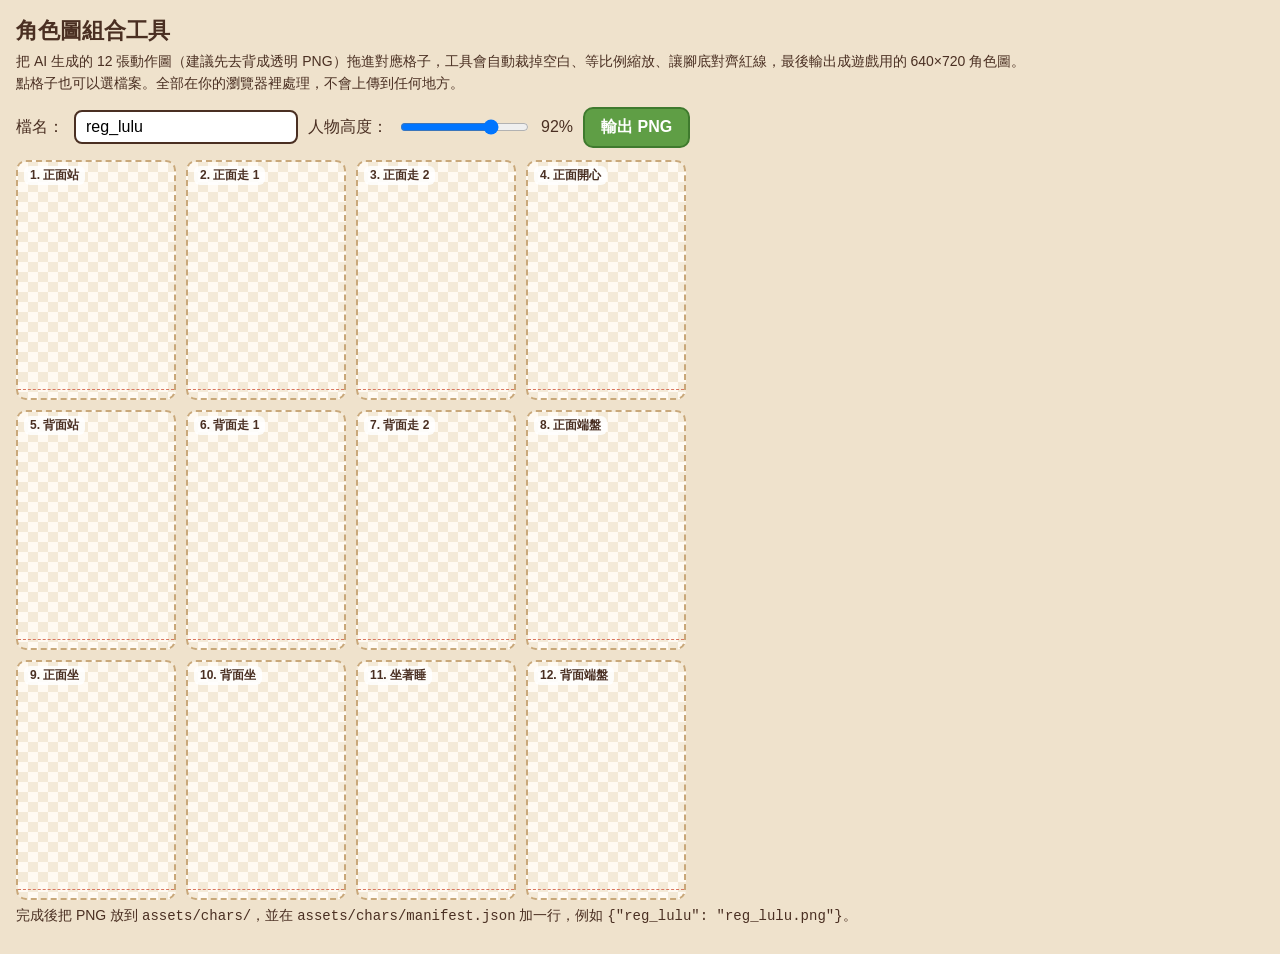
<file: tools/sheet.html>
<!doctype html>
<html lang="zh-Hant-TW">
<head>
<meta charset="utf-8">
<meta name="viewport" content="width=device-width, initial-scale=1">
<title>角色圖組合工具｜咖啡巷物語</title>
<style>
  :root { --ink: #4a2f22; --paper: #fbf3e4; --line: #c9a87a; --green: #5f9e45; }
  * { box-sizing: border-box; }
  body { margin: 0; padding: 16px; font-family: 'Noto Sans TC', 'PingFang TC', 'Microsoft JhengHei', sans-serif; background: #efe2cc; color: var(--ink); }
  h1 { font-size: 22px; margin: 0 0 4px; }
  p { margin: 4px 0 12px; line-height: 1.6; font-size: 14px; }
  .grid { display: grid; grid-template-columns: repeat(4, 160px); gap: 10px; }
  .slot { width: 160px; height: 240px; border: 2px dashed var(--line); border-radius: 10px; background: repeating-conic-gradient(#f4ead8 0 25%, #fffaf2 0 50%) 0 0 / 20px 20px; position: relative; display: flex; align-items: flex-end; justify-content: center; cursor: pointer; overflow: hidden; }
  .slot.has { border-style: solid; border-color: var(--green); }
  .slot b { position: absolute; top: 4px; left: 6px; font-size: 12px; background: rgba(255,255,255,.85); padding: 1px 6px; border-radius: 6px; }
  .slot canvas { width: 160px; height: 240px; }
  .slot input { display: none; }
  .row { display: flex; gap: 10px; align-items: center; flex-wrap: wrap; margin: 12px 0; }
  button, label.btn { font: inherit; font-weight: 700; padding: 8px 16px; border-radius: 10px; border: 2px solid var(--ink); background: #f9ecd3; cursor: pointer; }
  button.go { background: var(--green); color: #fff; border-color: #3f7a2e; }
  input[type=text] { font: inherit; padding: 6px 10px; border-radius: 8px; border: 2px solid var(--ink); width: 14em; }
  .foot { position: absolute; left: 0; right: 0; bottom: 8px; border-top: 1px dashed #d9775f; pointer-events: none; }
</style>
</head>
<body>
<h1>角色圖組合工具</h1>
<p>把 AI 生成的 12 張動作圖（建議先去背成透明 PNG）拖進對應格子，工具會自動裁掉空白、等比例縮放、讓腳底對齊紅線，最後輸出成遊戲用的 640×720 角色圖。<br>
點格子也可以選檔案。全部在你的瀏覽器裡處理，不會上傳到任何地方。</p>
<div class="row">
  <span>檔名：</span><input type="text" id="name" value="reg_lulu">
  <span>人物高度：</span><input type="range" id="scale" min="70" max="100" value="92"><span id="sv">92%</span>
  <button class="go" id="out">輸出 PNG</button>
</div>
<div class="grid" id="grid"></div>
<p>完成後把 PNG 放到 <code>assets/chars/</code>，並在 <code>assets/chars/manifest.json</code> 加一行，例如 <code>{"reg_lulu": "reg_lulu.png"}</code>。</p>
<script>
const FRAMES = [
  ['f_stand', '正面站'], ['f_walk1', '正面走 1'], ['f_walk2', '正面走 2'], ['f_happy', '正面開心'],
  ['b_stand', '背面站'], ['b_walk1', '背面走 1'], ['b_walk2', '背面走 2'], ['f_carry', '正面端盤'],
  ['f_sit', '正面坐'], ['b_sit', '背面坐'], ['f_sleep', '坐著睡'], ['b_carry', '背面端盤'],
];
const imgs = new Array(12).fill(null);
const grid = document.getElementById('grid');
const scaleEl = document.getElementById('scale');
FRAMES.forEach(([k, nm], i) => {
  const slot = document.createElement('label');
  slot.className = 'slot';
  slot.innerHTML = `<b>${i + 1}. ${nm}</b><canvas width="160" height="240"></canvas><div class="foot"></div><input type="file" accept="image/*">`;
  const input = slot.querySelector('input');
  input.onchange = () => input.files[0] && load(i, input.files[0]);
  slot.ondragover = e => { e.preventDefault(); };
  slot.ondrop = e => { e.preventDefault(); const f = e.dataTransfer.files[0]; if (f) load(i, f); };
  grid.appendChild(slot);
});
function load(i, file) {
  const img = new Image();
  img.onload = () => { imgs[i] = trim(img); draw(i); };
  img.src = URL.createObjectURL(file);
}
// 裁掉透明（或接近白色）的邊
function trim(img) {
  const c = document.createElement('canvas'); c.width = img.width; c.height = img.height;
  const g = c.getContext('2d'); g.drawImage(img, 0, 0);
  const d = g.getImageData(0, 0, c.width, c.height).data;
  let x0 = c.width, y0 = c.height, x1 = 0, y1 = 0;
  for (let y = 0; y < c.height; y++) for (let x = 0; x < c.width; x++) {
    const p = (y * c.width + x) * 4;
    const solid = d[p + 3] > 20 && !(d[p] > 245 && d[p + 1] > 245 && d[p + 2] > 245);
    if (solid) { if (x < x0) x0 = x; if (x > x1) x1 = x; if (y < y0) y0 = y; if (y > y1) y1 = y; }
  }
  if (x1 <= x0) return c;
  const t = document.createElement('canvas'); t.width = x1 - x0 + 1; t.height = y1 - y0 + 1;
  t.getContext('2d').drawImage(c, x0, y0, t.width, t.height, 0, 0, t.width, t.height);
  return t;
}
function place(g, src, sitting) {
  const H = 232 * scaleEl.value / 100 * (sitting ? 0.82 : 1);
  const k = Math.min(H / src.height, 150 / src.width);
  const w = src.width * k, h = src.height * k;
  g.drawImage(src, 80 - w / 2, 232 - h, w, h);
}
function draw(i) {
  const slot = grid.children[i], cv = slot.querySelector('canvas'), g = cv.getContext('2d');
  g.clearRect(0, 0, 160, 240);
  if (imgs[i]) { place(g, imgs[i], FRAMES[i][0].includes('sit') || FRAMES[i][0] === 'f_sleep'); slot.classList.add('has'); }
}
scaleEl.oninput = () => { document.getElementById('sv').textContent = scaleEl.value + '%'; imgs.forEach((_, i) => draw(i)); };
document.getElementById('out').onclick = () => {
  const c = document.createElement('canvas'); c.width = 640; c.height = 720;
  const g = c.getContext('2d');
  imgs.forEach((im, i) => {
    const src = im || imgs[i < 4 ? 0 : i < 8 ? 4 : 8] || imgs[0];
    if (!src) return;
    g.save(); g.translate((i % 4) * 160, Math.floor(i / 4) * 240);
    place(g, src, FRAMES[i][0].includes('sit') || FRAMES[i][0] === 'f_sleep');
    g.restore();
  });
  const a = document.createElement('a');
  a.download = (document.getElementById('name').value || 'character') + '.png';
  a.href = c.toDataURL('image/png'); a.click();
};
</script>
</body>
</html>
</file>
